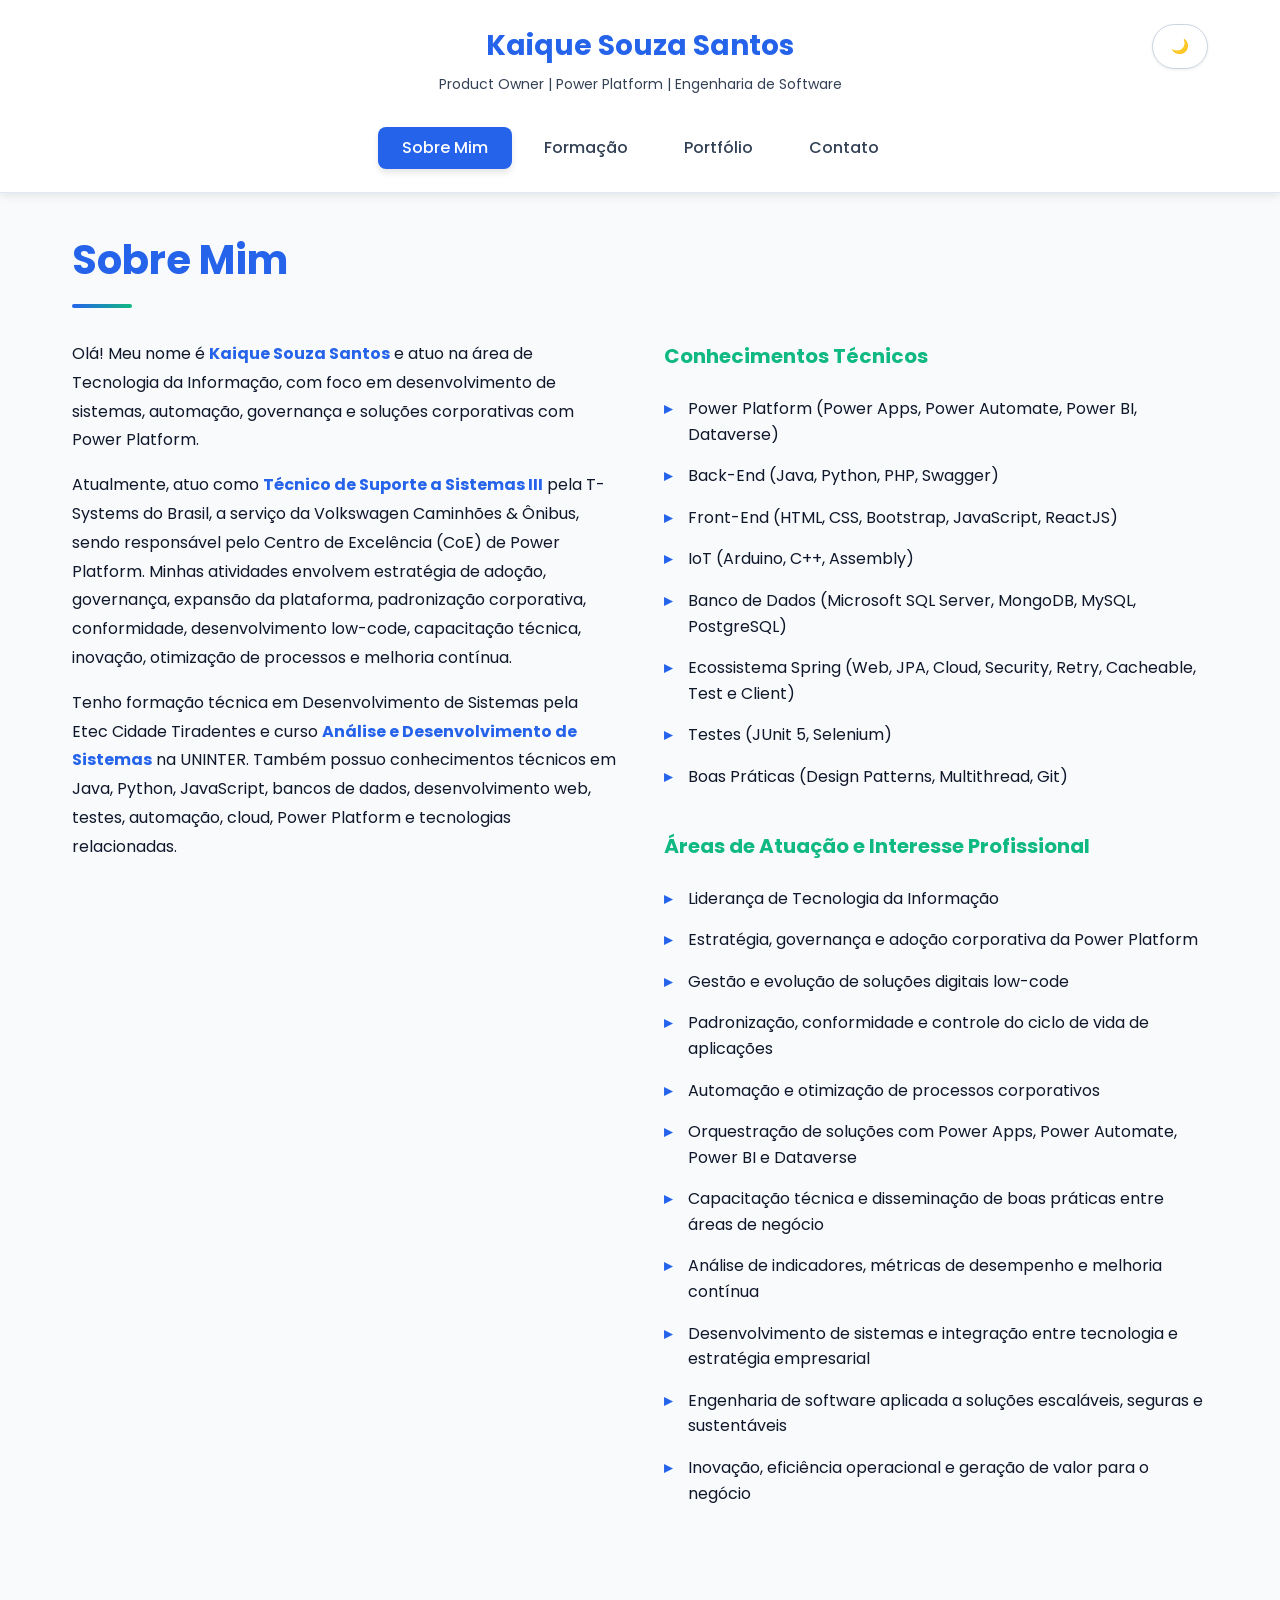
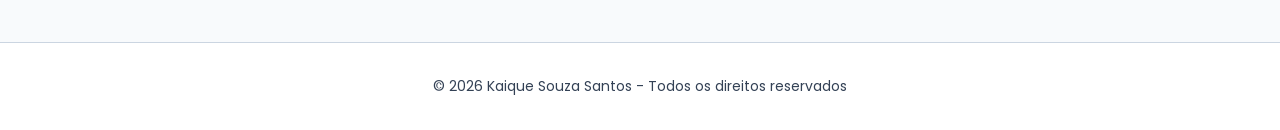
<file: index.html>
<!DOCTYPE html>
<html lang="pt-BR">
<head>
    <meta charset="UTF-8">
    <meta name="viewport" content="width=device-width, initial-scale=1.0">
    <meta name="description" content="Portfólio pessoal de Kaique Souza Santos - Product Owner">
    <meta name="keywords"
        content="portfólio, tecnologia da informação, Power Platform, Power Apps, Power Automate, Power BI, desenvolvimento de sistemas, Java, Python, backend, automação, governança, Kaique Souza Santos">
    <meta name="author" content="Kaique Souza Santos">

    <title>Portfólio - Kaique Souza Santos | Product Owner</title>

    <!-- Link para folha de estilos externa -->
    <link rel="stylesheet" href="assets/css/style.css">

    <!-- Pré-conexão com Google Fonts para otimização -->
    <link rel="preconnect" href="https://fonts.googleapis.com">
    <link rel="preconnect" href="https://fonts.gstatic.com" crossorigin>
</head>

<body>
    <!-- Cabeçalho Principal com Navegação -->
    <header class="main-header">
        <div class="container header-container">
            <div class="header-theme-area">
                <button id="theme-toggle" class="theme-toggle" type="button" aria-label="Alternar tema">
                    🌙
                </button>
            </div>

            <div class="header-title-area">
                <h1 class="site-title">Kaique Souza Santos</h1>
                <p class="site-subtitle">Product Owner | Power Platform | Engenharia de Software</p>
            </div>

            <!-- Menu de Navegação Principal -->
            <nav class="main-nav">
                <ul>
                    <li><a href="#sobre" class="nav-link active">Sobre Mim</a></li>
                    <li><a href="#formacao" class="nav-link">Formação</a></li>
                    <li><a href="#portfolio" class="nav-link">Portfólio</a></li>
                    <li><a href="#contato" class="nav-link">Contato</a></li>
                </ul>
            </nav>
        </div>
    </header>

    <!-- Conteúdo Principal -->
    <main class="main-content">
        <!-- Seção: Sobre Mim -->
        <section id="sobre" class="content-section active">
            <div class="container">
                <h2 class="section-title">Sobre Mim</h2>

                <div class="about-content">
                    <div class="about-text">
                        <p>
                            Olá! Meu nome é <strong>Kaique Souza Santos</strong> e atuo na área de Tecnologia da
                            Informação,
                            com foco em desenvolvimento de sistemas, automação, governança e soluções corporativas com
                            Power Platform.
                        </p>

                        <p>
                            Atualmente, atuo como <strong>Técnico de Suporte a Sistemas III</strong> pela T-Systems do
                            Brasil,
                            a serviço da Volkswagen Caminhões & Ônibus, sendo responsável pelo Centro de Excelência
                            (CoE) de Power Platform.
                            Minhas atividades envolvem estratégia de adoção, governança, expansão da plataforma,
                            padronização corporativa,
                            conformidade, desenvolvimento low-code, capacitação técnica, inovação, otimização de
                            processos e melhoria contínua.
                        </p>

                        <p>
                            Tenho formação técnica em Desenvolvimento de Sistemas pela Etec Cidade Tiradentes e curso
                            <strong>Análise e Desenvolvimento de Sistemas</strong> na UNINTER.
                            Também possuo conhecimentos técnicos em Java, Python, JavaScript, bancos de dados,
                            desenvolvimento web, testes, automação, cloud, Power Platform e tecnologias relacionadas.
                        </p>
                    </div>

                    <div class="skills-interests">
                        <h3>Conhecimentos Técnicos</h3>

                        <ul class="skills-list">
                            <li>Power Platform (Power Apps, Power Automate, Power BI, Dataverse)</li>
                            <li>Back-End (Java, Python, PHP, Swagger)</li>
                            <li>Front-End (HTML, CSS, Bootstrap, JavaScript, ReactJS)</li>
                            <li>IoT (Arduino, C++, Assembly)</li>
                            <li>Banco de Dados (Microsoft SQL Server, MongoDB, MySQL, PostgreSQL)</li>
                            <li>Ecossistema Spring (Web, JPA, Cloud, Security, Retry, Cacheable, Test e Client)</li>
                            <li>Testes (JUnit 5, Selenium)</li>
                            <li>Boas Práticas (Design Patterns, Multithread, Git)</li>
                        </ul>

                        <h3>Áreas de Atuação e Interesse Profissional</h3>

                        <ul class="hobbies-list">
                            <li>Liderança de Tecnologia da Informação</li>
                            <li>Estratégia, governança e adoção corporativa da Power Platform</li>
                            <li>Gestão e evolução de soluções digitais low-code</li>
                            <li>Padronização, conformidade e controle do ciclo de vida de aplicações</li>
                            <li>Automação e otimização de processos corporativos</li>
                            <li>Orquestração de soluções com Power Apps, Power Automate, Power BI e Dataverse</li>
                            <li>Capacitação técnica e disseminação de boas práticas entre áreas de negócio</li>
                            <li>Análise de indicadores, métricas de desempenho e melhoria contínua</li>
                            <li>Desenvolvimento de sistemas e integração entre tecnologia e estratégia empresarial</li>
                            <li>Engenharia de software aplicada a soluções escaláveis, seguras e sustentáveis</li>
                            <li>Inovação, eficiência operacional e geração de valor para o negócio</li>
                        </ul>
                    </div>
                </div>
            </div>
        </section>

        <!-- Seção: Formação -->
        <section id="formacao" class="content-section">
            <div class="container">
                <h2 class="section-title">Formação Educacional</h2>

                <!-- Educação Formal -->
                <div class="education-block">
                    <h3>Formação Acadêmica</h3>

                    <div class="education-item">
                        <h4>Tecnólogo em Análise e Desenvolvimento de Sistemas</h4>
                        <p class="institution">UNINTER</p>
                        <p class="period">2025 - 2027</p>
                        <p class="description">
                            Graduação tecnológica voltada ao desenvolvimento de sistemas, análise de soluções,
                            programação, banco de dados e fundamentos aplicados à área de tecnologia.
                        </p>
                    </div>

                    <div class="education-item">
                        <h4>Ensino Médio Integrado ao Técnico em Desenvolvimento de Sistemas</h4>
                        <p class="institution">Etec Cidade Tiradentes</p>
                        <p class="period">2021 - 2023</p>
                        <p class="description">
                            Formação técnica integrada ao ensino médio, com foco em desenvolvimento de sistemas,
                            lógica de programação, desenvolvimento web, banco de dados e fundamentos de tecnologia.
                        </p>
                    </div>

                    <div class="education-item">
                        <h4>Desenvolvedor Web Java</h4>
                        <p class="institution">Senac Lapa Tito</p>
                        <p class="period">2024</p>
                        <p class="description">
                            Formação com carga horária de 320 horas, voltada ao desenvolvimento web com Java.
                        </p>
                    </div>
                </div>

                <!-- Certificações e Cursos -->
                <div class="certifications-block">
                    <h3>Certificações, Cursos e Programas</h3>

                    <div class="certification-grid">
                        <div class="certification-item">
                            <h4>Fundamentos de TI: Hardware e Software</h4>
                            <p class="institution">Fundação Bradesco</p>
                            <p class="year">15 horas | 2020</p>
                        </div>

                        <div class="certification-item">
                            <h4>Microsoft PowerPoint 2016 - Avançado</h4>
                            <p class="institution">Fundação Bradesco</p>
                            <p class="year">8 horas | 2020</p>
                        </div>

                        <div class="certification-item">
                            <h4>Microsoft Word 2016 - Básico</h4>
                            <p class="institution">Fundação Bradesco</p>
                            <p class="year">9 horas | 2020</p>
                        </div>

                        <div class="certification-item">
                            <h4>Microsoft Excel 2016 - Básico</h4>
                            <p class="institution">Fundação Bradesco</p>
                            <p class="year">15 horas | 2020</p>
                        </div>

                        <div class="certification-item">
                            <h4>Microsoft PowerPoint 2016 - Básico</h4>
                            <p class="institution">Fundação Bradesco</p>
                            <p class="year">8 horas | 2020</p>
                        </div>

                        <div class="certification-item">
                            <h4>Microsoft Word 2016 - Intermediário</h4>
                            <p class="institution">Fundação Bradesco</p>
                            <p class="year">20 horas | 2021</p>
                        </div>

                        <div class="certification-item">
                            <h4>Microsoft Excel 2016 - Intermediário</h4>
                            <p class="institution">Fundação Bradesco</p>
                            <p class="year">20 horas | 2021</p>
                        </div>

                        <div class="certification-item">
                            <h4>Programação Básica com Java I</h4>
                            <p class="institution">Instituto Federal de Educação, Ciência e Tecnologia do Rio Grande do
                                Sul (IFRS)</p>
                            <p class="year">40 horas | 2021</p>
                        </div>

                        <div class="certification-item">
                            <h4>Programação Básica com Java II</h4>
                            <p class="institution">Instituto Federal de Educação, Ciência e Tecnologia do Rio Grande do
                                Sul (IFRS)</p>
                            <p class="year">40 horas | 2021</p>
                        </div>

                        <div class="certification-item">
                            <h4>JavaScript</h4>
                            <p class="institution">Instituto Federal de Educação, Ciência e Tecnologia do Rio Grande do
                                Sul (IFRS)</p>
                            <p class="year">30 horas | 2021</p>
                        </div>

                        <div class="certification-item">
                            <h4>Linguagem JavaScript</h4>
                            <p class="institution">Instituto Federal de Educação, Ciência e Tecnologia Sul-rio-grandense
                                (IFS)</p>
                            <p class="year">20 horas | 2021</p>
                        </div>

                        <div class="certification-item">
                            <h4>Competência Transversal - Lógica de Programação</h4>
                            <p class="institution">SENAI-SP</p>
                            <p class="year">14 horas | 2021</p>
                        </div>

                        <div class="certification-item">
                            <h4>Competência Transversal - Tecnologia da Informação e Comunicação</h4>
                            <p class="institution">SENAI-SP</p>
                            <p class="year">14 horas | 2021</p>
                        </div>

                        <div class="certification-item">
                            <h4>Python Básico</h4>
                            <p class="institution">Solyd</p>
                            <p class="year">8 horas | 2021</p>
                        </div>

                        <div class="certification-item">
                            <h4>Python para Processamento de Linguagem Natural</h4>
                            <p class="institution">Universidade de São Paulo (ICMC/USP)</p>
                            <p class="year">20 horas | 2021</p>
                        </div>

                        <div class="certification-item">
                            <h4>Python</h4>
                            <p class="institution">FIAP</p>
                            <p class="year">80 horas | 2021</p>
                        </div>

                        <div class="certification-item">
                            <h4>Introdução ao JUnit 5</h4>
                            <p class="institution">DIO</p>
                            <p class="year">2 horas | 2022</p>
                        </div>

                        <div class="certification-item">
                            <h4>Introdução a Microsserviços</h4>
                            <p class="institution">DIO</p>
                            <p class="year">2 horas | 2022</p>
                        </div>

                        <div class="certification-item">
                            <h4>Aprenda a Aplicar Testes com Java</h4>
                            <p class="institution">DIO</p>
                            <p class="year">2 horas | 2022</p>
                        </div>

                        <div class="certification-item">
                            <h4>Automação de Testes com Selenium WebDriver e Java</h4>
                            <p class="institution">DIO</p>
                            <p class="year">4 horas | 2022</p>
                        </div>

                        <div class="certification-item">
                            <h4>Debugging Java</h4>
                            <p class="institution">DIO</p>
                            <p class="year">1 hora | 2022</p>
                        </div>

                        <div class="certification-item">
                            <h4>Arquitetura de Sistemas Avançado</h4>
                            <p class="institution">DIO</p>
                            <p class="year">3 horas | 2022</p>
                        </div>

                        <div class="certification-item">
                            <h4>Domine o Estilo Arquitetural REST com o Spring Web</h4>
                            <p class="institution">DIO</p>
                            <p class="year">3 horas | 2022</p>
                        </div>

                        <div class="certification-item">
                            <h4>JPA com Hibernate</h4>
                            <p class="institution">DIO</p>
                            <p class="year">4 horas | 2022</p>
                        </div>

                        <div class="certification-item">
                            <h4>Programação Reativa com Spring WebFlux</h4>
                            <p class="institution">DIO</p>
                            <p class="year">2 horas | 2022</p>
                        </div>

                        <div class="certification-item">
                            <h4>Estrutura de Dados em Java</h4>
                            <p class="institution">DIO</p>
                            <p class="year">10 horas | 2022</p>
                        </div>

                        <div class="certification-item">
                            <h4>Trabalhando com Banco de Dados utilizando JDBC e JPA</h4>
                            <p class="institution">DIO</p>
                            <p class="year">4 horas | 2022</p>
                        </div>

                        <div class="certification-item">
                            <h4>Segurança da Informação com Python</h4>
                            <p class="institution">DIO</p>
                            <p class="year">5 horas | 2022</p>
                        </div>

                        <div class="certification-item">
                            <h4>Business Intelligence</h4>
                            <p class="institution">FIAP</p>
                            <p class="year">40 horas | 2022</p>
                        </div>

                        <div class="certification-item">
                            <h4>Java Fundamentos</h4>
                            <p class="institution">FIAP</p>
                            <p class="year">60 horas | 2022</p>
                        </div>

                        <div class="certification-item">
                            <h4>Introdução ao Git e Controle de Versões</h4>
                            <p class="institution">DIO</p>
                            <p class="year">2 horas | 2023</p>
                        </div>

                        <div class="certification-item">
                            <h4>Introdução ao Git e ao GitHub</h4>
                            <p class="institution">DIO</p>
                            <p class="year">3 horas | 2023</p>
                        </div>

                        <div class="certification-item">
                            <h4>Introdução ao GitHub e Comandos para Trabalhar em Equipe</h4>
                            <p class="institution">DIO</p>
                            <p class="year">4 horas | 2023</p>
                        </div>

                        <div class="certification-item">
                            <h4>Fundamentos de Qualidade de Software</h4>
                            <p class="institution">DIO</p>
                            <p class="year">3 horas | 2023</p>
                        </div>

                        <div class="certification-item">
                            <h4>Introdução ao JavaScript</h4>
                            <p class="institution">DIO</p>
                            <p class="year">2 horas | 2023</p>
                        </div>

                        <div class="certification-item">
                            <h4>Trabalhando com Branches no GitHub</h4>
                            <p class="institution">DIO</p>
                            <p class="year">3 horas | 2023</p>
                        </div>

                        <div class="certification-item">
                            <h4>Trabalhando com Git e GitLab na Prática</h4>
                            <p class="institution">DIO</p>
                            <p class="year">2 horas | 2023</p>
                        </div>

                        <div class="certification-item">
                            <h4>Introdução a Testes de Software</h4>
                            <p class="institution">DIO</p>
                            <p class="year">2 horas | 2023</p>
                        </div>

                        <div class="certification-item">
                            <h4>Orientação a Objetos com JavaScript</h4>
                            <p class="institution">DIO</p>
                            <p class="year">1 hora | 2023</p>
                        </div>

                        <div class="certification-item">
                            <h4>Git e GitHub Focado em Pull Request</h4>
                            <p class="institution">DIO</p>
                            <p class="year">1 hora | 2023</p>
                        </div>

                        <div class="certification-item">
                            <h4>Variáveis e Tipos com JavaScript</h4>
                            <p class="institution">DIO</p>
                            <p class="year">2 horas | 2023</p>
                        </div>

                        <div class="certification-item">
                            <h4>Trabalhando com Módulos em JavaScript</h4>
                            <p class="institution">DIO</p>
                            <p class="year">1 hora | 2023</p>
                        </div>

                        <div class="certification-item">
                            <h4>Simplificando Projetos Java com o Spring Boot</h4>
                            <p class="institution">DIO</p>
                            <p class="year">3 horas | 2023</p>
                        </div>

                        <div class="certification-item">
                            <h4>Map, Filter e Reduce</h4>
                            <p class="institution">DIO</p>
                            <p class="year">2 horas | 2023</p>
                        </div>

                        <div class="certification-item">
                            <h4>Manipulando a DOM com JavaScript</h4>
                            <p class="institution">DIO</p>
                            <p class="year">1 hora | 2023</p>
                        </div>

                        <div class="certification-item">
                            <h4>Mapas e Conjuntos com JavaScript</h4>
                            <p class="institution">DIO</p>
                            <p class="year">1 hora | 2023</p>
                        </div>

                        <div class="certification-item">
                            <h4>Aprenda sobre SOLID com Java</h4>
                            <p class="institution">DIO</p>
                            <p class="year">1 hora | 2023</p>
                        </div>

                        <div class="certification-item">
                            <h4>JavaScript ES6 Essencial</h4>
                            <p class="institution">DIO</p>
                            <p class="year">4 horas | 2023</p>
                        </div>

                        <div class="certification-item">
                            <h4>Dominando Funções em JavaScript</h4>
                            <p class="institution">DIO</p>
                            <p class="year">1 hora | 2023</p>
                        </div>

                        <div class="certification-item">
                            <h4>Debugging e Error Handling com JavaScript</h4>
                            <p class="institution">DIO</p>
                            <p class="year">1 hora | 2023</p>
                        </div>

                        <div class="certification-item">
                            <h4>Produtividade e Gestão do Tempo</h4>
                            <p class="institution">Impacta</p>
                            <p class="year">7 horas | 2023</p>
                        </div>

                        <div class="certification-item">
                            <h4>Jira Software - Gestão Ágil de Projetos e Operações</h4>
                            <p class="institution">Impacta</p>
                            <p class="year">11 horas | 2023</p>
                        </div>

                        <div class="certification-item">
                            <h4>Scrum - Gestão e Desenvolvimento Ágil de Projetos</h4>
                            <p class="institution">Impacta</p>
                            <p class="year">16 horas | 2023</p>
                        </div>

                        <div class="certification-item">
                            <h4>Liderança - O Essencial para o Líder</h4>
                            <p class="institution">Impacta</p>
                            <p class="year">7 horas | 2023</p>
                        </div>

                        <div class="certification-item">
                            <h4>MySQL PL SQL - Programando com MySQL</h4>
                            <p class="institution">Impacta</p>
                            <p class="year">20 horas | 2023</p>
                        </div>

                        <div class="certification-item">
                            <h4>Formação Back-End Developer</h4>
                            <p class="institution">Impacta</p>
                            <p class="year">184 horas | 2023</p>
                        </div>

                        <div class="certification-item">
                            <h4>MySQL - Criando e Manipulando Banco de Dados</h4>
                            <p class="institution">Impacta</p>
                            <p class="year">25 horas | 2023</p>
                        </div>

                        <div class="certification-item">
                            <h4>Java - Desenvolvendo Web Services</h4>
                            <p class="institution">Impacta</p>
                            <p class="year">4 horas | 2023</p>
                        </div>

                        <div class="certification-item">
                            <h4>Java - Criando uma Aplicação Completa</h4>
                            <p class="institution">Impacta</p>
                            <p class="year">16 horas | 2023</p>
                        </div>

                        <div class="certification-item">
                            <h4>Lógica de Programação Aplicada à Linguagem</h4>
                            <p class="institution">Impacta</p>
                            <p class="year">6 horas | 2023</p>
                        </div>

                        <div class="certification-item">
                            <h4>Palestra Online - Carreira na Engenharia de Dados, por Danilo Pístola</h4>
                            <p class="institution">Impacta</p>
                            <p class="year">2 horas | 2023</p>
                        </div>

                        <div class="certification-item">
                            <h4>Introdução à Programação Orientada a Objeto</h4>
                            <p class="institution">Impacta</p>
                            <p class="year">16 horas | 2023</p>
                        </div>

                        <div class="certification-item">
                            <h4>Java Web</h4>
                            <p class="institution">Impacta</p>
                            <p class="year">40 horas | 2023</p>
                        </div>

                        <div class="certification-item">
                            <h4>Lógica de Programação com Arduino: Nível Intermediário</h4>
                            <p class="institution">Instituto Federal de Educação, Ciência e Tecnologia de Mato Grosso do
                                Sul (IFMS)</p>
                            <p class="year">40 horas | 2023</p>
                        </div>

                        <div class="certification-item">
                            <h4>JavaScript Avançado</h4>
                            <p class="institution">Instituto Federal de Educação, Ciência e Tecnologia de Minas Gerais
                                (IFMG)</p>
                            <p class="year">40 horas | 2023</p>
                        </div>

                        <div class="certification-item">
                            <h4>Meta Spark</h4>
                            <p class="institution">Meta Spark</p>
                            <p class="year">4 horas | 2023</p>
                        </div>

                        <div class="certification-item">
                            <h4>Arduino</h4>
                            <p class="institution">Centro Paula Souza</p>
                            <p class="year">30 horas | 2023</p>
                        </div>

                        <div class="certification-item">
                            <h4>Intercâmbio Cultural</h4>
                            <p class="institution">Stafford House International London</p>
                            <p class="year">94 horas | 2023</p>
                        </div>

                        <div class="certification-item">
                            <h4>Leadership Communication</h4>
                            <p class="institution">FIAP</p>
                            <p class="year">40 horas | 2024</p>
                        </div>

                        <div class="certification-item">
                            <h4>Plataforma PROA: Curso Profissionalizante</h4>
                            <p class="institution">Instituto PROA</p>
                            <p class="year">100 horas | 2024</p>
                        </div>

                        <div class="certification-item">
                            <h4>Python - Basic</h4>
                            <p class="institution">Fatec de Sorocaba</p>
                            <p class="year">32 horas | 2024</p>
                        </div>

                        <div class="certification-item">
                            <h4>Python - Intermediary</h4>
                            <p class="institution">Fatec de Sorocaba</p>
                            <p class="year">32 horas | 2024</p>
                        </div>

                        <div class="certification-item">
                            <h4>Python - Advanced</h4>
                            <p class="institution">Fatec de Sorocaba</p>
                            <p class="year">32 horas | 2024</p>
                        </div>

                        <div class="certification-item">
                            <h4>Formação em Liderança</h4>
                            <p class="institution">Conquer</p>
                            <p class="year">10 horas | 2024</p>
                        </div>

                        <div class="certification-item">
                            <h4>Gestão Enxuta: Lean</h4>
                            <p class="institution">FGV</p>
                            <p class="year">5 horas | 2024</p>
                        </div>

                        <div class="certification-item">
                            <h4>Liderança: Como Desenvolver Times de Alta Performance</h4>
                            <p class="institution">Sebrae</p>
                            <p class="year">2 horas | 2024</p>
                        </div>

                        <div class="certification-item">
                            <h4>Product Management</h4>
                            <p class="institution">Cubos</p>
                            <p class="year">6 horas | 2024</p>
                        </div>

                        <div class="certification-item">
                            <h4>Propósito e Engajamento de Equipes</h4>
                            <p class="institution">PUC-RS</p>
                            <p class="year">10 horas | 2024</p>
                        </div>

                        <div class="certification-item">
                            <h4>Aspire Leaders Program</h4>
                            <p class="institution">Aspire Institute</p>
                            <p class="year">40 horas | 2025</p>
                        </div>

                        <div class="certification-item">
                            <h4>Gestão de Infraestrutura de TI</h4>
                            <p class="institution">FIAP</p>
                            <p class="year">20 horas | 2025</p>
                        </div>

                        <div class="certification-item">
                            <h4>Soluções Tecnológicas Emergentes</h4>
                            <p class="institution">FIAP</p>
                            <p class="year">40 horas | 2025</p>
                        </div>

                        <div class="certification-item">
                            <h4>Inteligência Artificial e Computacional</h4>
                            <p class="institution">FIAP</p>
                            <p class="year">80 horas | 2025</p>
                        </div>

                        <div class="certification-item">
                            <h4>User Experience</h4>
                            <p class="institution">FIAP</p>
                            <p class="year">60 horas | 2025</p>
                        </div>

                        <div class="certification-item">
                            <h4>FOCO</h4>
                            <p class="institution">Conquer</p>
                            <p class="year">10 horas | 2025</p>
                        </div>

                        <div class="certification-item">
                            <h4>Etiqueta Profissional</h4>
                            <p class="institution">SENAC</p>
                            <p class="year">2 horas | 2026</p>
                        </div>
                    </div>
                </div>

                <!-- Premiações -->
                <div class="certifications-block">
                    <h3>Premiações e Reconhecimentos</h3>

                    <div class="certification-grid">
                        <div class="certification-item">
                            <h4>9ª Maratona de Programação – Robótica Paula Souza</h4>
                            <p class="institution">Centro Paula Souza</p>
                            <p class="year">2022 - Participação</p>
                        </div>

                        <div class="certification-item">
                            <h4>XXIV Olimpíada Brasileira de Informática (OBI 2022) – Modalidade Programação Nível 2
                            </h4>
                            <p class="institution">Olimpíada Brasileira de Informática (OBI)</p>
                            <p class="year">2022 - 277º lugar entre 30.462 participantes</p>
                        </div>

                        <div class="certification-item">
                            <h4>Competição USP de Conhecimentos 2022 (CUCo 2022)</h4>
                            <p class="institution">Universidade de São Paulo (USP)</p>
                            <p class="year">2022 - Medalha de Ouro</p>
                        </div>

                        <div class="certification-item">
                            <h4>11º Torneio de Robocode – Robótica Paula Souza</h4>
                            <p class="institution">Centro Paula Souza</p>
                            <p class="year">2023 - Participação</p>
                        </div>

                        <div class="certification-item">
                            <h4>10ª Maratona de Programação – Robótica Paula Souza</h4>
                            <p class="institution">Centro Paula Souza</p>
                            <p class="year">2023 - Campeão</p>
                        </div>

                        <div class="certification-item">
                            <h4>3º HACKADUINO – Robótica Paula Souza</h4>
                            <p class="institution">Centro Paula Souza</p>
                            <p class="year">2023 - Participação – Modalidade Projeto Simulador</p>
                        </div>

                        <div class="certification-item">
                            <h4>Olimpíada Brasileira de Robótica 2023</h4>
                            <p class="institution">Olimpíada Brasileira de Robótica (OBR)</p>
                            <p class="year">2023 - Participação – Modalidade Teórica</p>
                        </div>

                        <div class="certification-item">
                            <h4>Competição USP de Conhecimentos e Oportunidades (CUCO) – 7ª edição</h4>
                            <p class="institution">Universidade de São Paulo (USP)</p>
                            <p class="year">2023 - Prêmio Destaque na Escola e Medalha de Ouro</p>
                        </div>

                        <div class="certification-item">
                            <h4>AWS Grand Prix</h4>
                            <p class="institution">VWCO &amp; TRATON</p>
                            <p class="year">2024 - Vice-campeão</p>
                        </div>

                        <div class="certification-item">
                            <h4>XIV Maratona de Programação Interfatecs – 1ª fase</h4>
                            <p class="institution">Fatec Zona Leste</p>
                            <p class="year">2025 - Participação com êxito - 80º geral e 3º local</p>
                        </div>
                    </div>
                </div>

                <!-- Experiência Internacional -->
                <div class="languages-block">
                    <h3>Experiência Internacional</h3>

                    <div class="language-list">
                        <div class="language-item">
                            <h4>Intercâmbio Cultural</h4>
                            <p class="institution">Stafford House International London</p>
                            <p class="period">2023</p>
                            <p class="language-desc">
                                Intercâmbio cultural em Londres, com hospedagem de 30 dias e curso imersivo de inglês
                                de 94 horas, totalmente custeado pelo Centro Paula Souza como reconhecimento por
                                excelência acadêmica.
                            </p>
                        </div>
                    </div>
                </div>

                <!-- Idiomas -->
                <div class="languages-block">
                    <h3>Idiomas</h3>

                    <div class="language-list">
                        <div class="language-item">
                            <h4>Português</h4>

                            <div class="language-level">
                                <span class="level-text">Nativo</span>

                                <div class="level-bar">
                                    <div class="level-fill level-fill-100"></div>
                                </div>
                            </div>
                        </div>

                        <div class="language-item">
                            <h4>Inglês</h4>

                            <div class="language-level">
                                <span class="level-text">Intermediário</span>

                                <div class="level-bar">
                                    <div class="level-fill level-fill-60"></div>
                                </div>
                            </div>


                            <ul class="language-desc">
                                <li>Experiência internacional em Londres, com curso imersivo de inglês de 94 horas na
                                    Stafford House International London.</li>
                                <li>Experiência na Volkswagen Caminhões e Ônibus nas tratativas internacionais com a
                                    TRATON, Audi e Grupo Volkswagen.</li>
                            </ul>

                        </div>
                    </div>
                </div>
            </div>
        </section>

        <!-- Seção: Portfólio -->
        <section id="portfolio" class="content-section">
            <div class="container">
                <h2 class="section-title">Portfólio</h2>

                <p class="section-subtitle">
                    Projetos acadêmicos, profissionais e corporativos desenvolvidos com foco em tecnologia, automação,
                    governança, experiência do usuário e transformação digital.
                </p>

                <div class="portfolio-grid">
                    <div class="portfolio-item">
                        <div class="portfolio-image">
                            <div class="project-icon">♿</div>
                        </div>

                        <div class="portfolio-content">
                            <h3>IncluiDev</h3>

                            <div class="project-meta">
                                <span class="project-meta-tag">👤 Product Owner e Full-Stack</span>
                                <span class="project-meta-tag">📍 Instituto PROA</span>
                                <span class="project-meta-tag">🏷️ Acadêmico</span>
                            </div>

                            <p class="project-description">
                                Plataforma educacional contendo jogos, dinâmicas e cursos voltados para auxiliar no
                                desenvolvimento de pessoas com deficiência que desejam ingressar no mercado tecnológico.
                                A solução conta com ferramentas didáticas e comunicação constante durante o processo
                                lúdico, buscando garantir acesso igualitário a oportunidades, recursos e participação no
                                mercado tecnológico, fortalecendo inclusão e pertencimento.
                            </p>

                            <div class="project-tech">
                                <span class="tech-tag">HTML</span>
                                <span class="tech-tag">CSS</span>
                                <span class="tech-tag">ReactJS</span>
                                <span class="tech-tag">Java</span>
                                <span class="tech-tag">Spring</span>
                                <span class="tech-tag">Spring Boot</span>
                                <span class="tech-tag">Spring Security</span>
                                <span class="tech-tag">Hibernate</span>
                                <span class="tech-tag">Swagger</span>
                                <span class="tech-tag">Maven</span>
                                <span class="tech-tag">PostgreSQL</span>
                            </div>
                        </div>
                    </div>

                    <div class="portfolio-item">
                        <div class="portfolio-image">
                            <div class="project-icon">🌱</div>
                        </div>

                        <div class="portfolio-content">
                            <h3>SustenApp</h3>

                            <div class="project-meta">
                                <span class="project-meta-tag">👤 Product Owner e Full-Stack</span>
                                <span class="project-meta-tag">📍 ETEC Cidade Tiradentes</span>
                                <span class="project-meta-tag">🏷️ Técnico-Acadêmico</span>
                            </div>

                            <p class="project-description">
                                Sistema integrado de automação residencial voltado à otimização do consumo de recursos
                                energéticos e hídricos a baixo custo. A solução é composta por um aplicativo capaz de se
                                acoplar a diferentes artefatos, sensores e controladores, utilizando tecnologias de
                                software, hardware e IoT.
                            </p>

                            <div class="project-tech">
                                <span class="tech-tag">Java</span>
                                <span class="tech-tag">C++</span>
                                <span class="tech-tag">React.js</span>
                                <span class="tech-tag">JUnit</span>
                                <span class="tech-tag">Arduino</span>
                                <span class="tech-tag">Spring Boot</span>
                                <span class="tech-tag">Flutter</span>
                                <span class="tech-tag">PostgreSQL</span>
                                <span class="tech-tag">Liderança de Equipe</span>
                                <span class="tech-tag">Solução de Problemas Técnicos</span>
                                <span class="tech-tag">Trabalho em Equipe</span>
                            </div>
                        </div>
                    </div>

                    <div class="portfolio-item">
                        <div class="portfolio-image">
                            <div class="project-icon">📊</div>
                        </div>

                        <div class="portfolio-content">
                            <h3>(AMS - SAP) Pesquisa de Satisfação</h3>

                            <div class="project-meta">
                                <span class="project-meta-tag">👤 Responsável Técnico do CoE Power Platform</span>
                                <span class="project-meta-tag">📍 Volkswagen Caminhões &amp; Ônibus</span>
                                <span class="project-meta-tag">🏷️ Corporativo</span>
                            </div>

                            <p class="project-description">
                                Ferramenta para coleta de feedback via formulário de satisfação direcionado aos usuários
                                com chamados encerrados no sistema SC3, relacionados ao serviço AMS SAP fornecido pela
                                Capgemini. A solução automatiza o envio da pesquisa, centraliza respostas e apoia a
                                criação de indicadores de satisfação.
                            </p>

                            <div class="project-tech">
                                <span class="tech-tag">Formulário</span>
                                <span class="tech-tag">Automação</span>
                                <span class="tech-tag">SharePoint</span>
                                <span class="tech-tag">Power Automate</span>
                                <span class="tech-tag">Pesquisa de Satisfação</span>
                            </div>
                        </div>
                    </div>

                    <div class="portfolio-item">
                        <div class="portfolio-image">
                            <div class="project-icon">🧩</div>
                        </div>

                        <div class="portfolio-content">
                            <h3>Avaliação de Criticidade de Vaga</h3>

                            <div class="project-meta">
                                <span class="project-meta-tag">👤 Responsável Técnico do CoE Power Platform</span>
                                <span class="project-meta-tag">📍 Volkswagen Caminhões &amp; Ônibus</span>
                                <span class="project-meta-tag">🏷️ Corporativo</span>
                            </div>

                            <p class="project-description">
                                Aplicativo para que gestores visualizem seus colaboradores e registrem avaliações de
                                criticidade relacionadas às vagas ocupadas. A solução apoia o mapeamento de posições
                                críticas por impacto no negócio, risco de vacância e dificuldade de reposição.
                            </p>

                            <div class="project-tech">
                                <span class="tech-tag">Power Apps</span>
                                <span class="tech-tag">SharePoint</span>
                                <span class="tech-tag">Formulário</span>
                                <span class="tech-tag">Aplicativo</span>
                                <span class="tech-tag">Gestão de Dados</span>
                            </div>
                        </div>
                    </div>

                    <div class="portfolio-item">
                        <div class="portfolio-image">
                            <div class="project-icon">🤖</div>
                        </div>

                        <div class="portfolio-content">
                            <h3>Inteligência Artificial (COE-VWTB)</h3>

                            <div class="project-meta">
                                <span class="project-meta-tag">👤 Responsável Técnico do CoE Power Platform</span>
                                <span class="project-meta-tag">📍 Volkswagen Caminhões &amp; Ônibus</span>
                                <span class="project-meta-tag">🏷️ Corporativo</span>
                            </div>

                            <p class="project-description">
                                Portal no SharePoint para o CoE de Inteligência Artificial, criado para centralizar
                                informações, documentos, iniciativas, diretrizes, projetos, benchmarks e materiais de
                                apoio, servindo como ponto único de referência sobre IA.
                            </p>

                            <div class="project-tech">
                                <span class="tech-tag">SharePoint</span>
                                <span class="tech-tag">Portal</span>
                                <span class="tech-tag">Governança</span>
                                <span class="tech-tag">Inteligência Artificial</span>
                                <span class="tech-tag">Formulário</span>
                            </div>
                        </div>
                    </div>

                    <div class="portfolio-item">
                        <div class="portfolio-image">
                            <div class="project-icon">🏢</div>
                        </div>

                        <div class="portfolio-content">
                            <h3>Reserva de Salas</h3>

                            <div class="project-meta">
                                <span class="project-meta-tag">👤 Responsável Técnico do CoE Power Platform</span>
                                <span class="project-meta-tag">📍 Volkswagen Caminhões &amp; Ônibus</span>
                                <span class="project-meta-tag">🏷️ Corporativo</span>
                            </div>

                            <p class="project-description">
                                Aplicativo para gerenciamento de reservas de salas corporativas, permitindo consulta de
                                disponibilidade, criação de reservas, cancelamentos, alterações e notificações
                                automáticas. A solução busca reduzir conflitos, retrabalho administrativo e melhorar a
                                experiência dos colaboradores.
                            </p>

                            <div class="project-tech">
                                <span class="tech-tag">Power Apps</span>
                                <span class="tech-tag">Power Automate</span>
                                <span class="tech-tag">SharePoint</span>
                                <span class="tech-tag">Microsoft 365</span>
                                <span class="tech-tag">Automação</span>
                                <span class="tech-tag">Aplicativo</span>
                            </div>
                        </div>
                    </div>

                    <div class="portfolio-item">
                        <div class="portfolio-image">
                            <div class="project-icon">💼</div>
                        </div>

                        <div class="portfolio-content">
                            <h3>Ativos de Software</h3>

                            <div class="project-meta">
                                <span class="project-meta-tag">👤 Responsável Técnico do CoE Power Platform</span>
                                <span class="project-meta-tag">📍 Volkswagen Caminhões &amp; Ônibus</span>
                                <span class="project-meta-tag">🏷️ Corporativo</span>
                            </div>

                            <p class="project-description">
                                Aplicativo corporativo para centralizar solicitações, acompanhamento e gestão de
                                requisições de licenças de software, com fluxo de aprovação digital, padronização de
                                processos, rastreabilidade e aderência às políticas internas.
                            </p>

                            <div class="project-tech">
                                <span class="tech-tag">Power Apps</span>
                                <span class="tech-tag">Power Automate</span>
                                <span class="tech-tag">SharePoint</span>
                                <span class="tech-tag">Fluxo de Aprovação</span>
                                <span class="tech-tag">ProcessHub</span>
                                <span class="tech-tag">Gestão de Licenças</span>
                            </div>
                        </div>
                    </div>

                    <div class="portfolio-item">
                        <div class="portfolio-image">
                            <div class="project-icon">🌐</div>
                        </div>

                        <div class="portfolio-content">
                            <h3>Pessoas &amp; Cultura e Sustentabilidade</h3>

                            <div class="project-meta">
                                <span class="project-meta-tag">👤 Responsável Técnico do CoE Power Platform</span>
                                <span class="project-meta-tag">📍 Volkswagen Caminhões &amp; Ônibus</span>
                                <span class="project-meta-tag">🏷️ Corporativo</span>
                            </div>

                            <p class="project-description">
                                Desenvolvimento de site corporativo no SharePoint para as áreas de Pessoas &amp; Cultura
                                e Sustentabilidade, com foco em comunicação, padronização, governança, atualização de
                                conteúdos e centralização de informações internas.
                            </p>

                            <div class="project-tech">
                                <span class="tech-tag">SharePoint</span>
                                <span class="tech-tag">Site Departamental</span>
                                <span class="tech-tag">Comunicação Interna</span>
                                <span class="tech-tag">Governança</span>
                                <span class="tech-tag">Experiência do Usuário</span>
                            </div>
                        </div>
                    </div>

                    <div class="portfolio-item">
                        <div class="portfolio-image">
                            <div class="project-icon">🧾</div>
                        </div>

                        <div class="portfolio-content">
                            <h3>Fonte Restrita</h3>

                            <div class="project-meta">
                                <span class="project-meta-tag">👤 Responsável Técnico do CoE Power Platform</span>
                                <span class="project-meta-tag">📍 Volkswagen Caminhões &amp; Ônibus</span>
                                <span class="project-meta-tag">🏷️ Corporativo</span>
                            </div>

                            <p class="project-description">
                                Aplicativo para gestão de solicitações de Fonte Restrita, com integração ao ProcessHub,
                                fluxo de aprovação, consolidação e geração de PDF da Carta de Fonte Restrita, além de
                                melhorias de usabilidade, histórico e rastreabilidade.
                            </p>

                            <div class="project-tech">
                                <span class="tech-tag">Power Apps</span>
                                <span class="tech-tag">Power Automate</span>
                                <span class="tech-tag">SharePoint</span>
                                <span class="tech-tag">Fluxo de Aprovação</span>
                                <span class="tech-tag">ProcessHub</span>
                                <span class="tech-tag">PDF</span>
                            </div>
                        </div>
                    </div>

                    <div class="portfolio-item">
                        <div class="portfolio-image">
                            <div class="project-icon">🎓</div>
                        </div>

                        <div class="portfolio-content">
                            <h3>Solicitação de Programa de Treinamento</h3>

                            <div class="project-meta">
                                <span class="project-meta-tag">👤 Responsável Técnico do CoE Power Platform</span>
                                <span class="project-meta-tag">📍 Volkswagen Caminhões &amp; Ônibus</span>
                                <span class="project-meta-tag">🏷️ Corporativo</span>
                            </div>

                            <p class="project-description">
                                Aplicativo para centralizar a solicitação e acompanhamento das requisições de
                                treinamento, incluindo aprovação digital, padronização, rastreabilidade e conformidade.
                                O fluxo contempla time de treinamento, gestor de RH e Corporate Controller.
                            </p>

                            <div class="project-tech">
                                <span class="tech-tag">Power Apps</span>
                                <span class="tech-tag">Power Automate</span>
                                <span class="tech-tag">SharePoint</span>
                                <span class="tech-tag">Fluxo de Aprovação</span>
                                <span class="tech-tag">ProcessHub</span>
                                <span class="tech-tag">Treinamento</span>
                            </div>
                        </div>
                    </div>

                    <div class="portfolio-item">
                        <div class="portfolio-image">
                            <div class="project-icon">🔁</div>
                        </div>

                        <div class="portfolio-content">
                            <h3>Delegação Temporária</h3>

                            <div class="project-meta">
                                <span class="project-meta-tag">👤 Responsável Técnico do CoE Power Platform</span>
                                <span class="project-meta-tag">📍 Volkswagen Caminhões &amp; Ônibus</span>
                                <span class="project-meta-tag">🏷️ Corporativo</span>
                            </div>

                            <p class="project-description">
                                Aplicativo para centralizar solicitações de Delegação Temporária, incluindo aprovação
                                digital, geração de PDF, notificações, integração com ProcessHub e atualização dos
                                fluxos durante o período de vigência da delegação.
                            </p>

                            <div class="project-tech">
                                <span class="tech-tag">Power Apps</span>
                                <span class="tech-tag">Power Automate</span>
                                <span class="tech-tag">SharePoint</span>
                                <span class="tech-tag">Fluxo de Aprovação</span>
                                <span class="tech-tag">ProcessHub</span>
                                <span class="tech-tag">Geração de PDF</span>
                            </div>
                        </div>
                    </div>

                    <div class="portfolio-item">
                        <div class="portfolio-image">
                            <div class="project-icon">🎁</div>
                        </div>

                        <div class="portfolio-content">
                            <h3>Formulário 4.1 - Brindes, Presentes, Convites e Hospitalidades</h3>

                            <div class="project-meta">
                                <span class="project-meta-tag">👤 Responsável Técnico do CoE Power Platform</span>
                                <span class="project-meta-tag">📍 Volkswagen Caminhões &amp; Ônibus</span>
                                <span class="project-meta-tag">🏷️ Corporativo</span>
                            </div>

                            <p class="project-description">
                                Sistema para gestão de solicitações relacionadas a brindes, presentes, convites e
                                hospitalidades, com foco em governança, rastreabilidade, fluxo de aprovação e
                                acompanhamento pelo time de Compliance.
                            </p>

                            <div class="project-tech">
                                <span class="tech-tag">Power Apps</span>
                                <span class="tech-tag">Power Automate</span>
                                <span class="tech-tag">SharePoint</span>
                                <span class="tech-tag">Compliance</span>
                                <span class="tech-tag">Fluxo de Aprovação</span>
                                <span class="tech-tag">Governança</span>
                            </div>
                        </div>
                    </div>

                    <div class="portfolio-item">
                        <div class="portfolio-image">
                            <div class="project-icon">🛡️</div>
                        </div>

                        <div class="portfolio-content">
                            <h3>Risk Management Information Security</h3>

                            <div class="project-meta">
                                <span class="project-meta-tag">👤 Responsável Técnico do CoE Power Platform</span>
                                <span class="project-meta-tag">📍 Volkswagen Caminhões &amp; Ônibus</span>
                                <span class="project-meta-tag">🏷️ Corporativo</span>
                            </div>

                            <p class="project-description">
                                Solução para padronizar, disponibilizar e automatizar o gerenciamento dos pontos de
                                risco de TI registrados pela área de Segurança da Informação, incluindo controle de
                                acesso, notificações inteligentes e acompanhamento de prazos.
                            </p>

                            <div class="project-tech">
                                <span class="tech-tag">SharePoint</span>
                                <span class="tech-tag">Power Automate</span>
                                <span class="tech-tag">Automação</span>
                                <span class="tech-tag">Segurança da Informação</span>
                                <span class="tech-tag">Gestão de Riscos</span>
                            </div>
                        </div>
                    </div>

                    <div class="portfolio-item">
                        <div class="portfolio-image">
                            <div class="project-icon">✅</div>
                        </div>

                        <div class="portfolio-content">
                            <h3>Process Hub Portal</h3>

                            <div class="project-meta">
                                <span class="project-meta-tag">👤 Responsável Técnico do CoE Power Platform</span>
                                <span class="project-meta-tag">📍 Volkswagen Caminhões &amp; Ônibus</span>
                                <span class="project-meta-tag">🏷️ Corporativo</span>
                            </div>

                            <p class="project-description">
                                Aplicativo corporativo desenvolvido para centralizar processos organizacionais que
                                envolvem aprovações, substituindo atividades manuais por fluxos digitais, com foco em
                                rastreabilidade, segurança, mobilidade e governança corporativa.
                            </p>

                            <div class="project-tech">
                                <span class="tech-tag">Power Platform</span>
                                <span class="tech-tag">Power Apps</span>
                                <span class="tech-tag">Power Automate</span>
                                <span class="tech-tag">SharePoint</span>
                                <span class="tech-tag">Fluxo de Aprovação</span>
                                <span class="tech-tag">Governança</span>
                            </div>
                        </div>
                    </div>

                    <div class="portfolio-item">
                        <div class="portfolio-image">
                            <div class="project-icon">⚙️</div>
                        </div>

                        <div class="portfolio-content">
                            <h3>Power Platform Team Colaboration</h3>

                            <div class="project-meta">
                                <span class="project-meta-tag">👤 Responsável Técnico do CoE Power Platform</span>
                                <span class="project-meta-tag">📍 Volkswagen Caminhões &amp; Ônibus</span>
                                <span class="project-meta-tag">🏷️ Corporativo</span>
                            </div>

                            <p class="project-description">
                                Portal do Centro de Excelência de Power Platform, criado para centralizar governança,
                                comunicação, suporte, boas práticas, indicadores, solicitações, catálogo de soluções,
                                treinamentos e acompanhamento do ecossistema Power Platform.
                            </p>

                            <div class="project-tech">
                                <span class="tech-tag">Power Platform</span>
                                <span class="tech-tag">Power Apps</span>
                                <span class="tech-tag">Power Automate</span>
                                <span class="tech-tag">Power BI</span>
                                <span class="tech-tag">SharePoint</span>
                                <span class="tech-tag">Relatório</span>
                                <span class="tech-tag">Governança</span>
                            </div>
                        </div>
                    </div>

                    <div class="portfolio-item">
                        <div class="portfolio-image">
                            <div class="project-icon">📄</div>
                        </div>

                        <div class="portfolio-content">
                            <h3>(IT) On Demand</h3>

                            <div class="project-meta">
                                <span class="project-meta-tag">👤 Responsável Técnico do CoE Power Platform</span>
                                <span class="project-meta-tag">📍 Volkswagen Caminhões &amp; Ônibus</span>
                                <span class="project-meta-tag">🏷️ Corporativo</span>
                            </div>

                            <p class="project-description">
                                Aplicativo corporativo para centralizar solicitações e acompanhamento de requisições On
                                Demand e Frame Contract, incluindo aprovação digital, geração de PDF, integração com
                                ProcessHub, rastreabilidade e conformidade com políticas internas.
                            </p>

                            <div class="project-tech">
                                <span class="tech-tag">Power Apps</span>
                                <span class="tech-tag">Power Automate</span>
                                <span class="tech-tag">SharePoint</span>
                                <span class="tech-tag">Fluxo de Aprovação</span>
                                <span class="tech-tag">ProcessHub</span>
                                <span class="tech-tag">Geração de PDF</span>
                            </div>
                        </div>
                    </div>

                    <div class="portfolio-item">
                        <div class="portfolio-image">
                            <div class="project-icon">💰</div>
                        </div>

                        <div class="portfolio-content">
                            <h3>(PCN) Reajuste de Preço</h3>

                            <div class="project-meta">
                                <span class="project-meta-tag">👤 Responsável Técnico do CoE Power Platform</span>
                                <span class="project-meta-tag">📍 Volkswagen Caminhões &amp; Ônibus</span>
                                <span class="project-meta-tag">🏷️ Corporativo</span>
                            </div>

                            <p class="project-description">
                                Aplicativo corporativo para centralizar solicitações e acompanhamento de requisições de
                                PCN, incluindo aprovação digital, automação do processo, geração de documentos,
                                rastreabilidade e conformidade com políticas internas.
                            </p>

                            <div class="project-tech">
                                <span class="tech-tag">Power Apps</span>
                                <span class="tech-tag">Power Automate</span>
                                <span class="tech-tag">SharePoint</span>
                                <span class="tech-tag">Fluxo de Aprovação</span>
                                <span class="tech-tag">Automação</span>
                                <span class="tech-tag">Geração de PDF</span>
                            </div>
                        </div>
                    </div>

                    <div class="portfolio-item">
                        <div class="portfolio-image">
                            <div class="project-icon">📋</div>
                        </div>

                        <div class="portfolio-content">
                            <h3>Automação para Complementar Listagem de Rateio</h3>

                            <div class="project-meta">
                                <span class="project-meta-tag">👤 Responsável Técnico do CoE Power Platform</span>
                                <span class="project-meta-tag">📍 Volkswagen Caminhões &amp; Ônibus</span>
                                <span class="project-meta-tag">🏷️ Corporativo</span>
                            </div>

                            <p class="project-description">
                                Automação criada para complementar uma lista de usuários a partir do ALIAS, retornando
                                informações como e-mail, nome, departamento e centro de custo, com foco em redução de
                                manualidade, aumento da confiabilidade e melhoria da eficiência operacional.
                            </p>

                            <div class="project-tech">
                                <span class="tech-tag">Automação</span>
                                <span class="tech-tag">Relatório</span>
                                <span class="tech-tag">Power Automate</span>
                                <span class="tech-tag">OneDrive</span>
                                <span class="tech-tag">Excel</span>
                            </div>
                        </div>
                    </div>
                </div>
            </div>
        </section>

        <!-- Seção: Contato -->
        <section id="contato" class="content-section">
            <div class="container">
                <h2 class="section-title">Entre em Contato</h2>

                <p class="section-subtitle">
                    Estou aberto a oportunidades, conexões profissionais e novos desafios em tecnologia.
                </p>

                <div class="contact-content">
                    <div class="contact-info">
                        <h3>Informações de Contato</h3>

                        <p>
                            Caso queira conversar sobre oportunidades, tecnologia, desenvolvimento de sistemas,
                            Power Platform, automação ou governança de soluções corporativas, entre em contato
                            pelos canais abaixo.
                        </p>

                        <div class="contact-methods">
                            <a href="mailto:kaiquesouzasantos90@gmail.com">
                                <div class="contact-method">
                                    <span class="contact-icon">📧</span>

                                    <div>
                                        <h4>Email</h4>
                                        <p>
                                            kaiquesouzasantos90@gmail.com
                                        </p>
                                    </div>
                                </div>
                            </a>

                            <a href="https://www.linkedin.com/in/kaique-souza-santos/" target="_blank"
                                rel="noopener noreferrer">

                                <div class="contact-method">
                                    <span class="contact-icon">💼</span>

                                    <div>
                                        <h4>LinkedIn</h4>
                                        <p>
                                            linkedin.com/in/kaique-souza-santos

                                        </p>
                                    </div>
                                </div>
                            </a>

                            <a href="https://github.com/kaiquesouzasantoss" target="_blank" rel="noopener noreferrer">

                                <div class="contact-method">
                                    <span class="contact-icon">🐙</span>

                                    <div>
                                        <h4>GitHub</h4>
                                        <p>
                                            github.com/kaiquesouzasantoss

                                        </p>
                                    </div>
                                </div>
                            </a>
                        </div>
                    </div>

                    <div class="contact-form-wrapper">
                        <h3>Envie uma Mensagem</h3>

                        <!-- 
                            Formulário visual mantido sem integração externa.
                            Para funcionar, será necessário configurar posteriormente um endpoint válido.
                        -->
                        <form id="contact-form" class="contact-form" action="#" method="post">
                            <div class="form-group">
                                <label for="nome">Nome Completo</label>
                                <input type="text" id="nome" name="nome" placeholder="Seu nome" required>
                            </div>

                            <div class="form-group">
                                <label for="email">Email</label>
                                <input type="email" id="email" name="email" placeholder="seu@email.com" required>
                            </div>

                            <div class="form-group">
                                <label for="assunto">Assunto</label>
                                <input type="text" id="assunto" name="assunto" placeholder="Assunto da mensagem">
                            </div>

                            <div class="form-group">
                                <label for="mensagem">Mensagem</label>
                                <textarea id="mensagem" name="message" rows="6" placeholder="Sua mensagem..."
                                    required></textarea>
                            </div>

                            <button id="submit-button" type="submit" class="submit-button">
                                Enviar Mensagem
                            </button>

                            <p id="form-status" class="form-status"></p>
                        </form>
                    </div>
                </div>
            </div>
        </section>
    </main>

    <!-- Rodapé -->
    <footer class="main-footer">
        <div class="container">
            <p>© 2026 Kaique Souza Santos - Todos os direitos reservados</p>
        </div>
    </footer>

    <!-- Script JavaScript -->
    <script src="assets/js/scripts.js"></script>
</body>

</html>
</file>
<file: assets/css/style.css>
/* ==================================================
   PORTFÓLIO PESSOAL - STYLE.CSS
   ==================================================
   Responsável: Kaique Souza Santos

   Descrição:
   Estilos principais do portfólio pessoal, contemplando
   estrutura visual, temas claro/escuro, navegação,
   cards, formulários, responsividade e acessibilidade.

   Observação:
   O arquivo utiliza variáveis CSS para centralizar cores,
   espaçamentos, tipografia, bordas, sombras e transições,
   facilitando manutenção e evolução do layout.
   ================================================== */

@import url("https://fonts.googleapis.com/css2?family=Poppins:wght@300;400;600;700&display=swap");

/* ==================================================
   VARIÁVEIS GLOBAIS
   ================================================== */
:root {
    /* Cores institucionais */
    --primary-color: #2563eb;
    --primary-dark: #1e40af;
    --primary-soft: rgba(37, 99, 235, 0.12);
    --secondary-color: #10b981;

    /* Tema claro */
    --background-color: #f8fafc;
    --surface-color: #ffffff;
    --surface-light: #f1f5f9;
    --surface-hover: #e2e8f0;

    /* Textos */
    --text-color: #0f172a;
    --text-secondary: #334155;
    --text-muted: #64748b;

    /* Bordas */
    --border-color: #cbd5e1;

    /* Estados visuais */
    --success-color: #16a34a;
    --warning-color: #d97706;
    --error-color: #dc2626;

    --success-background: rgba(22, 163, 74, 0.1);
    --error-background: rgba(220, 38, 38, 0.1);

    /* Header */
    --header-background: rgba(255, 255, 255, 0.95);
    --header-border: #e2e8f0;

    /* Campos de formulário */
    --input-background: #ffffff;
    --input-focus-background: #eff6ff;

    /* Botões */
    --button-text-color: #ffffff;
    --theme-button-background: #ffffff;
    --theme-button-text: #0f172a;
    --theme-button-border: #cbd5e1;
    --theme-button-hover: #f1f5f9;

    /* Tipografia */
    --font-family: "Poppins", -apple-system, BlinkMacSystemFont, "Segoe UI", sans-serif;
    --font-size-base: 16px;
    --line-height-base: 1.6;

    /* Espaçamentos */
    --spacing-xs: 0.25rem;
    --spacing-sm: 0.5rem;
    --spacing-md: 1rem;
    --spacing-lg: 1.5rem;
    --spacing-xl: 2rem;
    --spacing-xxl: 3rem;

    /* Bordas arredondadas */
    --border-radius: 8px;
    --border-radius-lg: 12px;
    --border-radius-pill: 999px;

    /* Sombras */
    --shadow-sm: 0 1px 3px rgba(15, 23, 42, 0.08);
    --shadow-md: 0 4px 6px rgba(15, 23, 42, 0.1);
    --shadow-lg: 0 10px 15px rgba(15, 23, 42, 0.12);
    --shadow-xl: 0 20px 25px rgba(15, 23, 42, 0.16);

    /* Layout */
    --container-width: 1200px;
    --header-offset: 180px;

    /* Transições */
    --transition-fast: all 0.2s ease;
    --transition-default: all 0.3s ease;
    --transition-slow: all 0.5s ease;
}


/* ==================================================
   TEMA ESCURO
   ================================================== */

body.dark-theme {
    --primary-color: #60a5fa;
    --primary-dark: #3b82f6;
    --primary-soft: rgba(96, 165, 250, 0.16);
    --secondary-color: #34d399;

    --background-color: #0f172a;
    --surface-color: #1e293b;
    --surface-light: #334155;
    --surface-hover: #475569;

    --text-color: #f8fafc;
    --text-secondary: #cbd5e1;
    --text-muted: #94a3b8;

    --border-color: #334155;

    --success-color: #22c55e;
    --warning-color: #f59e0b;
    --error-color: #ef4444;

    --success-background: rgba(34, 197, 94, 0.12);
    --error-background: rgba(239, 68, 68, 0.12);

    --header-background: rgba(15, 23, 42, 0.95);
    --header-border: #334155;

    --input-background: #1e293b;
    --input-focus-background: rgba(96, 165, 250, 0.12);

    --theme-button-background: #1e293b;
    --theme-button-text: #f8fafc;
    --theme-button-border: #475569;
    --theme-button-hover: #334155;

    --shadow-sm: 0 1px 3px rgba(0, 0, 0, 0.25);
    --shadow-md: 0 4px 6px rgba(0, 0, 0, 0.3);
    --shadow-lg: 0 10px 15px rgba(0, 0, 0, 0.35);
    --shadow-xl: 0 20px 25px rgba(0, 0, 0, 0.45);
}


/* ==================================================
   RESET E CONFIGURAÇÕES BASE
   ================================================== */

*,
*::before,
*::after {
    box-sizing: border-box;
    margin: 0;
    padding: 0;
}

html {
    font-size: var(--font-size-base);
    scroll-behavior: smooth;
}

body {
    min-height: 100vh;
    overflow-x: hidden;
    font-family: var(--font-family);
    line-height: var(--line-height-base);
    color: var(--text-color);
    background-color: var(--background-color);
    transition: background-color 0.3s ease, color 0.3s ease;
}

img,
svg {
    display: block;
    max-width: 100%;
}

button,
input,
textarea {
    font: inherit;
}

button {
    border: none;
}

a {
    color: var(--primary-color);
    text-decoration: none;
    transition: var(--transition-default);
}

a:hover {
    color: var(--primary-dark);
}

a:focus-visible,
button:focus-visible,
input:focus-visible,
textarea:focus-visible {
    outline: 3px solid var(--primary-color);
    outline-offset: 3px;
}


/* ==================================================
   CONTAINER PADRÃO
   ================================================== */

.container {
    width: 100%;
    max-width: var(--container-width);
    margin-inline: auto;
    padding-inline: var(--spacing-xl);
}


/* ==================================================
   HEADER E NAVEGAÇÃO
   ================================================== */

.main-header {
    position: fixed;
    inset: 0 0 auto 0;
    z-index: 1000;
    width: 100%;
    background-color: var(--header-background);
    border-bottom: 1px solid var(--header-border);
    box-shadow: var(--shadow-md);
    backdrop-filter: blur(10px);
    transition: var(--transition-default);
}

.main-header.is-scrolled {
    box-shadow: var(--shadow-lg);
}

.header-container {
    position: relative;
    text-align: center;
}

.header-title-area {
    text-align: center;
}

.site-title {
    padding-top: var(--spacing-lg);
    margin-bottom: var(--spacing-xs);
    color: var(--primary-color);
    font-size: 1.75rem;
    font-weight: 700;
    text-align: center;
}

.site-subtitle {
    margin-bottom: var(--spacing-md);
    color: var(--text-secondary);
    font-size: 0.875rem;
    text-align: center;
}

.header-theme-area {
    position: absolute;
    top: var(--spacing-lg);
    right: var(--spacing-xl);
}

.theme-toggle {
    display: inline-flex;
    align-items: center;
    justify-content: center;
    min-height: 42px;
    padding: 10px 18px;
    color: var(--theme-button-text);
    font-size: 0.9rem;
    font-weight: 600;
    white-space: nowrap;
    cursor: pointer;
    background-color: var(--theme-button-background);
    border: 1px solid var(--theme-button-border);
    border-radius: var(--border-radius-pill);
    box-shadow: var(--shadow-sm);
    transition: var(--transition-default);
}

.theme-toggle:hover {
    background-color: var(--theme-button-hover);
    box-shadow: var(--shadow-md);
    transform: translateY(-2px);
}

.main-nav {
    padding-block: var(--spacing-md);
}

.main-nav ul {
    display: flex;
    flex-wrap: wrap;
    align-items: center;
    justify-content: center;
    gap: var(--spacing-sm);
    list-style: none;
}

.nav-link {
    position: relative;
    display: inline-block;
    overflow: hidden;
    padding: var(--spacing-sm) var(--spacing-lg);
    color: var(--text-secondary);
    font-weight: 500;
    border-radius: var(--border-radius);
    transition: var(--transition-default);
}

.nav-link::before {
    content: "";
    position: absolute;
    inset: 0 auto 0 -100%;
    width: 100%;
    background: linear-gradient(
        90deg,
        transparent,
        var(--primary-soft),
        transparent
    );
    transition: left 0.5s ease;
}

.nav-link:hover::before {
    left: 100%;
}

.nav-link:hover {
    color: var(--primary-color);
    background-color: var(--surface-light);
    transform: translateY(-2px);
}

.nav-link.active,
.nav-link[aria-current="page"] {
    color: var(--button-text-color);
    background-color: var(--primary-color);
    box-shadow: var(--shadow-md);
}


/* ==================================================
   CONTEÚDO PRINCIPAL
   ================================================== */

.main-content {
    min-height: calc(100vh - var(--header-offset));
    margin-top: var(--header-offset);
}

.content-section {
    display: none;
    padding-block: var(--spacing-xxl);
    animation: fade-in 0.6s ease;
}

.content-section.active {
    display: block;
}

.content-section[hidden] {
    display: none !important;
}

.section-title {
    position: relative;
    margin-bottom: var(--spacing-lg);
    padding-bottom: var(--spacing-md);
    color: var(--primary-color);
    font-size: 2.5rem;
    font-weight: 700;
}

.section-title::after {
    content: "";
    position: absolute;
    bottom: 0;
    left: 0;
    width: 60px;
    height: 4px;
    background: linear-gradient(90deg, var(--primary-color), var(--secondary-color));
    border-radius: 2px;
}

.section-subtitle {
    margin-bottom: var(--spacing-xl);
    color: var(--text-secondary);
    font-size: 1.125rem;
}

@keyframes fade-in {
    from {
        opacity: 0;
        transform: translateY(20px);
    }

    to {
        opacity: 1;
        transform: translateY(0);
    }
}


/* ==================================================
   SOBRE MIM
   ================================================== */

.about-content {
    display: grid;
    grid-template-columns: repeat(2, minmax(0, 1fr));
    gap: var(--spacing-xxl);
    margin-top: var(--spacing-xl);
}

.about-text p {
    margin-bottom: var(--spacing-md);
    color: var(--text-color);
    line-height: 1.8;
}

.about-text strong {
    color: var(--primary-color);
}

.skills-interests h3 {
    margin-bottom: var(--spacing-md);
    color: var(--secondary-color);
    font-size: 1.25rem;
}

.skills-list,
.hobbies-list {
    margin-bottom: var(--spacing-xl);
    list-style: none;
}

.skills-list li,
.hobbies-list li {
    position: relative;
    padding-block: var(--spacing-sm);
    padding-left: var(--spacing-lg);
    color: var(--text-color);
    transition: var(--transition-default);
}

.skills-list li::before,
.hobbies-list li::before {
    content: "▸";
    position: absolute;
    left: 0;
    color: var(--primary-color);
    font-weight: 700;
}

.skills-list li:hover,
.hobbies-list li:hover {
    color: var(--primary-color);
    transform: translateX(5px);
}


/* ==================================================
   FORMAÇÃO, CERTIFICAÇÕES E IDIOMAS
   ================================================== */

.education-block,
.certifications-block,
.languages-block {
    margin-bottom: var(--spacing-xl);
    padding: var(--spacing-xl);
    background-color: var(--surface-color);
    border: 1px solid var(--border-color);
    border-radius: var(--border-radius-lg);
    box-shadow: var(--shadow-md);
    transition: var(--transition-default);
}

.education-block h3,
.certifications-block h3,
.languages-block h3 {
    margin-bottom: var(--spacing-lg);
    color: var(--secondary-color);
    font-size: 1.5rem;
}

.education-item {
    margin-bottom: var(--spacing-lg);
    padding-left: var(--spacing-lg);
    border-left: 3px solid var(--primary-color);
}

.education-item:last-child {
    margin-bottom: 0;
}

.education-item h4 {
    margin-bottom: var(--spacing-xs);
    color: var(--primary-color);
}

.institution {
    margin-bottom: var(--spacing-xs);
    color: var(--text-secondary);
    font-weight: 600;
}

.period,
.certification-item .year {
    color: var(--text-muted);
    font-size: 0.875rem;
}

.period {
    margin-bottom: var(--spacing-sm);
}

.description {
    color: var(--text-color);
    line-height: 1.8;
}


/* ==================================================
   CERTIFICAÇÕES
   ================================================== */

.certification-grid {
    display: grid;
    grid-template-columns: repeat(auto-fit, minmax(280px, 1fr));
    gap: var(--spacing-lg);
}

.certification-item {
    padding: var(--spacing-lg);
    background-color: var(--surface-light);
    border: 1px solid var(--border-color);
    border-radius: var(--border-radius);
    transition: var(--transition-default);
}

.certification-item:hover {
    background-color: var(--surface-color);
    border-color: var(--primary-color);
    box-shadow: var(--shadow-lg);
    transform: translateY(-5px);
}

.certification-item h4 {
    margin-bottom: var(--spacing-sm);
    color: var(--primary-color);
}

.certification-item .institution {
    margin-bottom: var(--spacing-xs);
}


/* ==================================================
   IDIOMAS
   ================================================== */

.language-list {
    display: flex;
    flex-direction: column;
    gap: var(--spacing-lg);
}

.language-item h4 {
    margin-bottom: var(--spacing-sm);
    color: var(--primary-color);
}

.language-level {
    margin-bottom: var(--spacing-sm);
}

.level-text {
    color: var(--text-secondary);
    font-weight: 600;
}

.level-bar {
    width: 100%;
    height: 8px;
    margin-top: var(--spacing-sm);
    overflow: hidden;
    background-color: var(--surface-light);
    border: 1px solid var(--border-color);
    border-radius: 4px;
}

.level-fill {
    height: 100%;
    background: linear-gradient(90deg, var(--primary-color), var(--secondary-color));
    border-radius: 4px;
    transition: width 1s ease;
}

.level-fill-30 {
    width: 30%;
}

.level-fill-50 {
    width: 50%;
}

.level-fill-60 {
    width: 60%;
}

.level-fill-85 {
    width: 85%;
}

.level-fill-100 {
    width: 100%;
}

.language-desc {
    margin-top: var(--spacing-xs);
    padding-left: var(--spacing-lg);
    color: var(--text-secondary);
    font-size: 0.875rem;
    list-style-position: outside;
    list-style-type: disc;
}

.language-desc li {
    margin-bottom: var(--spacing-xs);
}


/* ==================================================
   PORTFÓLIO
   ================================================== */

.portfolio-grid {
    display: grid;
    grid-template-columns: repeat(auto-fit, minmax(340px, 1fr));
    gap: var(--spacing-xl);
    margin-top: var(--spacing-xl);
}

.portfolio-item {
    display: flex;
    flex-direction: column;
    overflow: hidden;
    background-color: var(--surface-color);
    border: 1px solid var(--border-color);
    border-radius: var(--border-radius-lg);
    box-shadow: var(--shadow-md);
    transition: var(--transition-default);
}

.portfolio-item:hover {
    border-color: var(--primary-color);
    box-shadow: var(--shadow-xl);
    transform: translateY(-10px);
}

.portfolio-image {
    display: flex;
    align-items: center;
    justify-content: center;
    height: 200px;
    background: linear-gradient(135deg, var(--primary-color), var(--secondary-color));
}

.project-icon {
    font-size: 4rem;
    filter: drop-shadow(0 4px 6px rgba(0, 0, 0, 0.2));
    transition: transform 0.25s ease;
    will-change: transform;
}

.portfolio-content {
    display: flex;
    flex: 1;
    flex-direction: column;
    padding: var(--spacing-xl);
}

.portfolio-content h3 {
    margin-bottom: var(--spacing-md);
    color: var(--primary-color);
    font-size: 1.5rem;
}

.project-meta {
    display: flex;
    flex-wrap: wrap;
    gap: var(--spacing-sm);
    margin-bottom: var(--spacing-lg);
}

.project-meta-tag {
    display: inline-flex;
    align-items: center;
    gap: 4px;
    padding: var(--spacing-xs) var(--spacing-md);
    color: var(--text-secondary);
    font-size: 0.8rem;
    font-weight: 500;
    line-height: 1.4;
    background-color: var(--surface-light);
    border: 1px solid var(--border-color);
    border-radius: var(--border-radius-pill);
    transition: var(--transition-default);
}

.project-meta-tag:hover {
    color: var(--primary-color);
    border-color: var(--primary-color);
}

.project-description {
    flex: 1;
    margin-bottom: var(--spacing-lg);
    color: var(--text-secondary);
    line-height: 1.8;
}

.project-tech {
    display: flex;
    flex-wrap: wrap;
    gap: var(--spacing-sm);
    margin-top: auto;
}

.tech-tag {
    padding: var(--spacing-xs) var(--spacing-md);
    color: var(--text-secondary);
    font-size: 0.875rem;
    background-color: var(--surface-light);
    border: 1px solid var(--border-color);
    border-radius: 20px;
    transition: var(--transition-fast);
}

.tech-tag:hover {
    color: var(--primary-color);
    border-color: var(--primary-color);
}


/* ==================================================
   CONTATO
   ================================================== */

.contact-content {
    display: grid;
    grid-template-columns: repeat(2, minmax(0, 1fr));
    gap: var(--spacing-xxl);
    margin-top: var(--spacing-xl);
}

.contact-info h3,
.contact-form-wrapper h3 {
    margin-bottom: var(--spacing-lg);
    color: var(--secondary-color);
    font-size: 1.5rem;
}

.contact-info p {
    margin-bottom: var(--spacing-xl);
    color: var(--text-color);
    line-height: 1.8;
}

.contact-methods {
    display: flex;
    flex-direction: column;
    gap: var(--spacing-lg);
}

.contact-methods > a {
    color: inherit;
}

.contact-method {
    display: flex;
    align-items: center;
    gap: var(--spacing-lg);
    padding: var(--spacing-md);
    background-color: var(--surface-color);
    border: 1px solid var(--border-color);
    border-radius: var(--border-radius);
    box-shadow: var(--shadow-sm);
    transition: var(--transition-default);
}

.contact-method:hover {
    background-color: var(--surface-light);
    border-color: var(--primary-color);
    box-shadow: var(--shadow-md);
    transform: translateX(10px);
}

.contact-icon {
    display: flex;
    flex: 0 0 50px;
    align-items: center;
    justify-content: center;
    width: 50px;
    height: 50px;
    font-size: 2rem;
    background-color: var(--surface-light);
    border: 1px solid var(--border-color);
    border-radius: 50%;
}

.contact-method h4 {
    margin-bottom: var(--spacing-xs);
    color: var(--primary-color);
}

.contact-method p {
    margin: 0;
    color: var(--text-secondary);
    word-break: break-word;
}


/* ==================================================
   FORMULÁRIO DE CONTATO
   ================================================== */

.contact-form-wrapper {
    background-color: transparent;
}

.contact-form {
    padding: var(--spacing-xl);
    background-color: var(--surface-color);
    border: 1px solid var(--border-color);
    border-radius: var(--border-radius-lg);
    box-shadow: var(--shadow-md);
}

.form-group {
    margin-bottom: var(--spacing-lg);
}

.form-group label {
    display: block;
    margin-bottom: var(--spacing-sm);
    color: var(--text-secondary);
    font-weight: 500;
}

.form-group input,
.form-group textarea {
    width: 100%;
    padding: var(--spacing-md);
    color: var(--text-color);
    font-size: 1rem;
    background-color: var(--input-background);
    border: 2px solid var(--border-color);
    border-radius: var(--border-radius);
    transition: var(--transition-default);
}

.form-group input::placeholder,
.form-group textarea::placeholder {
    color: var(--text-muted);
}

.form-group input:focus,
.form-group textarea:focus {
    background-color: var(--input-focus-background);
    border-color: var(--primary-color);
    outline: none;
}

.submit-button {
    position: relative;
    display: block;
    width: 100%;
    overflow: hidden;
    padding: var(--spacing-md) var(--spacing-xl);
    color: var(--button-text-color);
    font-size: 1rem;
    font-weight: 600;
    cursor: pointer;
    background: linear-gradient(135deg, var(--primary-color), var(--primary-dark));
    border-radius: var(--border-radius);
    transition: var(--transition-default);
}

.submit-button::before {
    content: "";
    position: absolute;
    inset: 0 auto 0 -100%;
    width: 100%;
    background: rgba(255, 255, 255, 0.2);
    transition: left 0.5s ease;
}

.submit-button:hover::before {
    left: 100%;
}

.submit-button:hover {
    box-shadow: var(--shadow-lg);
    transform: translateY(-2px);
}

.submit-button:active {
    transform: translateY(0);
}

.submit-button:disabled {
    cursor: not-allowed;
    opacity: 0.7;
}

.submit-button.sending {
    background: linear-gradient(135deg, var(--warning-color), #b45309);
}


/* ==================================================
   STATUS DO FORMULÁRIO
   ================================================== */

.form-status {
    display: none;
    margin-top: var(--spacing-md);
    padding: var(--spacing-md);
    font-weight: 500;
    text-align: center;
    border-radius: var(--border-radius);
    animation: slide-in 0.3s ease;
}

.form-status.success {
    color: var(--success-color);
    background-color: var(--success-background);
    border: 1px solid rgba(34, 197, 94, 0.3);
}

.form-status.error {
    color: var(--error-color);
    background-color: var(--error-background);
    border: 1px solid rgba(239, 68, 68, 0.3);
}

.form-success {
    animation: success-pulse 0.5s ease;
}

@keyframes slide-in {
    from {
        opacity: 0;
        transform: translateY(-10px);
    }

    to {
        opacity: 1;
        transform: translateY(0);
    }
}

@keyframes success-pulse {
    0% {
        transform: scale(1);
    }

    50% {
        box-shadow: 0 0 20px rgba(34, 197, 94, 0.3);
        transform: scale(1.02);
    }

    100% {
        transform: scale(1);
    }
}


/* ==================================================
   MENSAGENS GERAIS DE FEEDBACK
   ================================================== */

.feedback-message {
    position: fixed;
    right: var(--spacing-xl);
    bottom: var(--spacing-xl);
    z-index: 2000;
    max-width: 320px;
    padding: var(--spacing-md) var(--spacing-lg);
    color: var(--text-color);
    background-color: var(--surface-color);
    border: 1px solid var(--border-color);
    border-radius: var(--border-radius);
    box-shadow: var(--shadow-lg);
    animation: slide-in 0.3s ease;
}

.feedback-message.success {
    color: var(--success-color);
    background-color: var(--success-background);
}

.feedback-message.error {
    color: var(--error-color);
    background-color: var(--error-background);
}

.feedback-message.info {
    color: var(--primary-color);
    background-color: var(--primary-soft);
}


/* ==================================================
   RODAPÉ
   ================================================== */

.main-footer {
    margin-top: var(--spacing-xxl);
    padding-block: var(--spacing-xl);
    text-align: center;
    background-color: var(--surface-color);
    border-top: 1px solid var(--border-color);
}

.main-footer p {
    margin-bottom: var(--spacing-sm);
    color: var(--text-secondary);
}

.main-footer p:last-child {
    margin-bottom: 0;
    font-size: 0.875rem;
}


/* ==================================================
   UTILITÁRIOS
   ================================================== */

.text-center {
    text-align: center;
}

.mt-1 {
    margin-top: var(--spacing-sm);
}

.mt-2 {
    margin-top: var(--spacing-md);
}

.mt-3 {
    margin-top: var(--spacing-lg);
}

.mt-4 {
    margin-top: var(--spacing-xl);
}

.mt-5 {
    margin-top: var(--spacing-xxl);
}

.mb-1 {
    margin-bottom: var(--spacing-sm);
}

.mb-2 {
    margin-bottom: var(--spacing-md);
}

.mb-3 {
    margin-bottom: var(--spacing-lg);
}

.mb-4 {
    margin-bottom: var(--spacing-xl);
}

.mb-5 {
    margin-bottom: var(--spacing-xxl);
}


/* ==================================================
   RESPONSIVIDADE - TABLETS E TELAS MÉDIAS
   ================================================== */

@media (max-width: 1024px) {
    .header-theme-area {
        right: var(--spacing-md);
    }

    .portfolio-grid {
        grid-template-columns: repeat(auto-fit, minmax(300px, 1fr));
    }
}


/* ==================================================
   RESPONSIVIDADE - TABLETS PEQUENOS E CELULARES
   ================================================== */

@media (max-width: 768px) {
    :root {
        --header-offset: 210px;
    }

    .container {
        padding-inline: var(--spacing-md);
    }

    .header-container {
        display: flex;
        flex-direction: column;
        align-items: center;
        text-align: center;
    }

    .header-theme-area {
        position: static;
        align-self: flex-end;
        margin-top: var(--spacing-md);
        margin-bottom: var(--spacing-md);
    }

    .site-title {
        padding-top: var(--spacing-md);
        font-size: 1.5rem;
    }

    .site-subtitle {
        margin-bottom: var(--spacing-sm);
        font-size: 0.8rem;
    }

    .main-nav ul {
        flex-wrap: wrap;
        gap: var(--spacing-sm);
    }

    .nav-link {
        padding: var(--spacing-sm) var(--spacing-md);
    }

    .section-title {
        font-size: 2rem;
    }

    .about-content,
    .contact-content {
        grid-template-columns: 1fr;
        gap: var(--spacing-xl);
    }

    .certification-grid,
    .portfolio-grid {
        grid-template-columns: 1fr;
    }
}


/* ==================================================
   RESPONSIVIDADE - CELULARES PEQUENOS
   ================================================== */

@media (max-width: 480px) {
    :root {
        --header-offset: 240px;
    }

    .main-nav ul {
        flex-direction: column;
        align-items: stretch;
        gap: var(--spacing-xs);
    }

    .nav-link {
        width: 100%;
        text-align: center;
    }

    .section-title {
        font-size: 1.75rem;
    }

    .theme-toggle {
        width: 100%;
        max-width: 180px;
    }

    .contact-method {
        align-items: flex-start;
    }

    .portfolio-image {
        height: 160px;
    }

    .project-icon {
        font-size: 3rem;
    }

    .feedback-message {
        right: var(--spacing-md);
        bottom: var(--spacing-md);
        left: var(--spacing-md);
        max-width: none;
    }
}


/* ==================================================
   ACESSIBILIDADE - REDUÇÃO DE MOVIMENTO
   ================================================== */

@media (prefers-reduced-motion: reduce) {
    *,
    *::before,
    *::after {
        scroll-behavior: auto !important;
        animation-duration: 0.01ms !important;
        animation-iteration-count: 1 !important;
        transition-duration: 0.01ms !important;
    }

    .portfolio-item:hover,
    .certification-item:hover,
    .contact-method:hover,
    .theme-toggle:hover,
    .submit-button:hover,
    .nav-link:hover,
    .skills-list li:hover,
    .hobbies-list li:hover {
        transform: none;
    }
}
</file>
